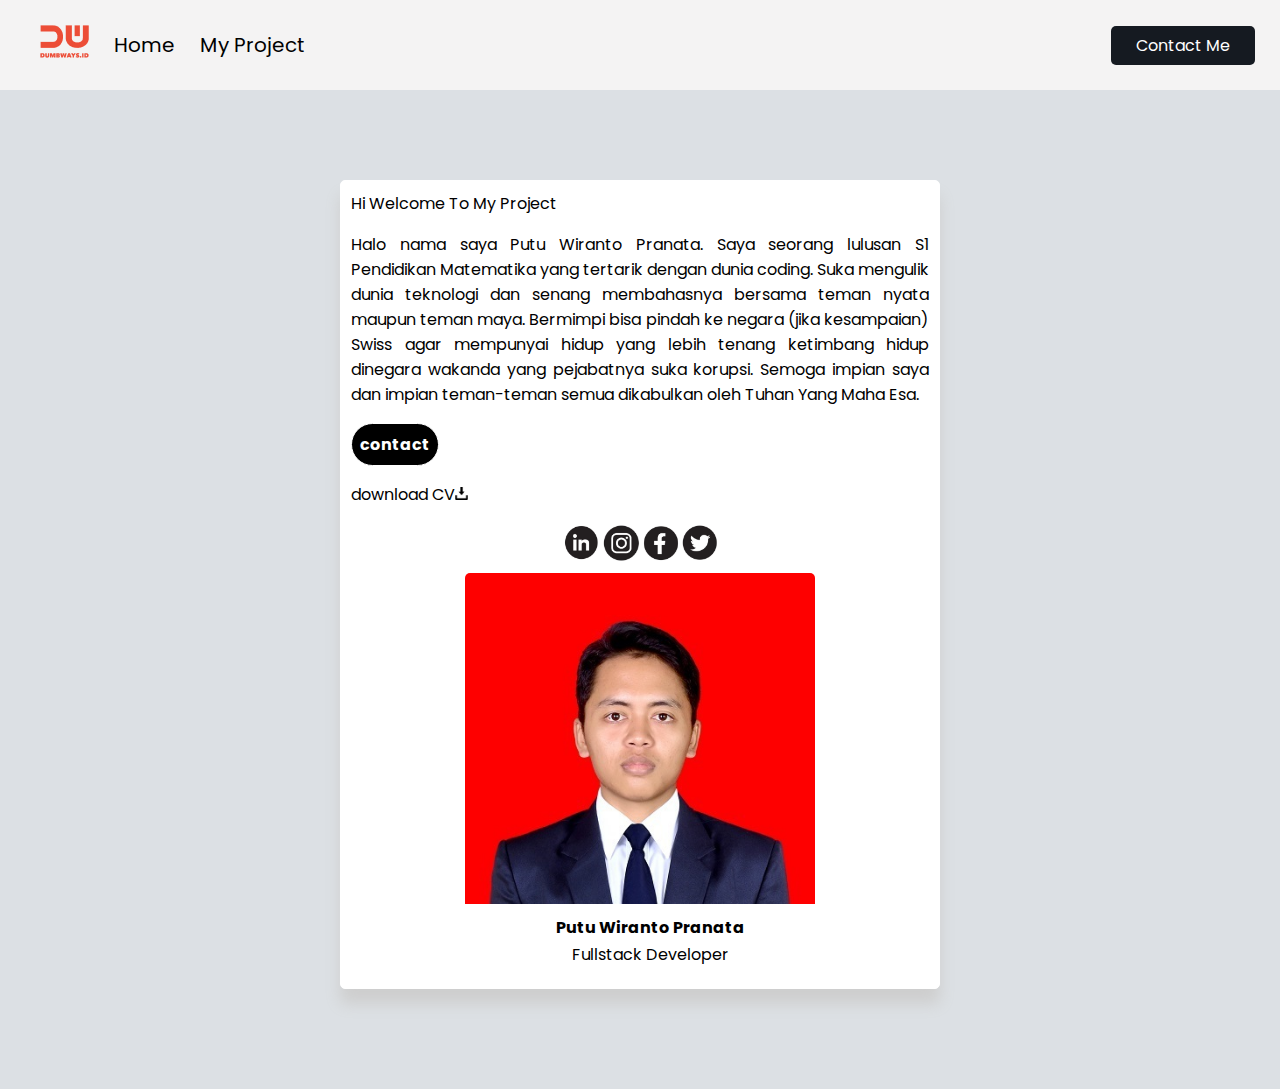
<file: index.html>
<html>
    <head>
        <title>Personal Web</title>
        <link rel="stylesheet" href="style.css">
    </head>
    <body>
        <nav>
            <div class="nav-left">
                <ul>
                    <li>
                        <img src="image/logo.png" alt="logo" />
                    </li>
                    <li>
                        <a href="index.html">Home</a>
                    </li>
                    <li>
                        <a href="#">My Project</a>
                    </li>
                </ul>
            </div>
            <div class="nav-right">
                <a href="contact.html">Contact Me</a>
            </div>
        </nav>
        <div Style="
        width : 600px;
        border: 0px solid white;
        margin: 90px auto;
        padding-bottom: 10px;
        font-family: Verdana, Geneva, Tahoma, sans-serif;
        ">
        <div style="
            border: 1px solid white;  
            padding: 10px;
            border-radius: 5px;
            box-shadow: 0 15px 15px #cecece; 
            background-color: white;
            ">
        <div 
           <h1>Hi Welcome To My Project</h1>
                <p align="justify"> Halo nama saya Putu Wiranto Pranata. Saya seorang lulusan S1 Pendidikan Matematika yang tertarik dengan dunia coding. 
                    Suka mengulik dunia teknologi dan senang membahasnya bersama teman nyata maupun teman maya. 
                    Bermimpi bisa pindah ke negara (jika kesampaian) Swiss agar mempunyai hidup yang lebih tenang ketimbang hidup 
                    dinegara wakanda yang pejabatnya suka korupsi. Semoga impian saya dan impian teman-teman semua dikabulkan oleh Tuhan Yang Maha Esa.</p>
                    <div>
    <table style="
        width: 15%;
        border:1px solid white;
        border-radius:30px;
        background-color: black;
        padding : 5px;
        ">
            <th style="color: white">contact</th>
        </table><p>download CV<img src="./image/down.png" style = "width:13px;"></p>
        <div style="
            display: flex;
            justify-content: center;
            height: 40px;
            margin:10px auto;
            ">
       <img src ="./image/ln.jpg" alt ="linkedin"/>
       <img src ="./image/ig.jpg" alt ="instagram"/>
       <img src ="./image/fb.jpg" alt ="facebook"/>
       <img src ="./image/twt.jpg" alt ="twitter"/>
    </div>
</section>
</div>
</div>

        <div class="anu"style="
            width: 350px;
            border: 0px solid black; 
            margin: 10px auto; 
            padding: 0px;
            border-radius: 10px;
            border-collapse: collapse;
            box-shadow: 0 0 15px white; 
            justify-content: right;
            
        ">
          <img src="./image/aku.jpg" style="width: 100%; height: auto; border-radius: 5px 5px 0 0; border-collapse:collapse; 10px 10px 0 0;" alt ="Putu Wiranto Pranata"/>
          
        <div>
    <table style="
            border: 0px double black;
            background-color: white;
            width: 100%;
            text-align: center;
            border-collapse: collapse;
            margin: 10px;
            margin-bottom: 10px;
            text-align: center;
          ">
            <tr style="border: 0px solid black;">
                <th style="border: 0px solid black;">Putu Wiranto Pranata</th>
            </tr>
            <tr style="border: 0px solid black;">
                <td style="border: 0px solid black;">Fullstack Developer</td>
            </tr>
    </table>
          </div>
        </div>
    </div>

        </div>
    </body>
</html>
</file>
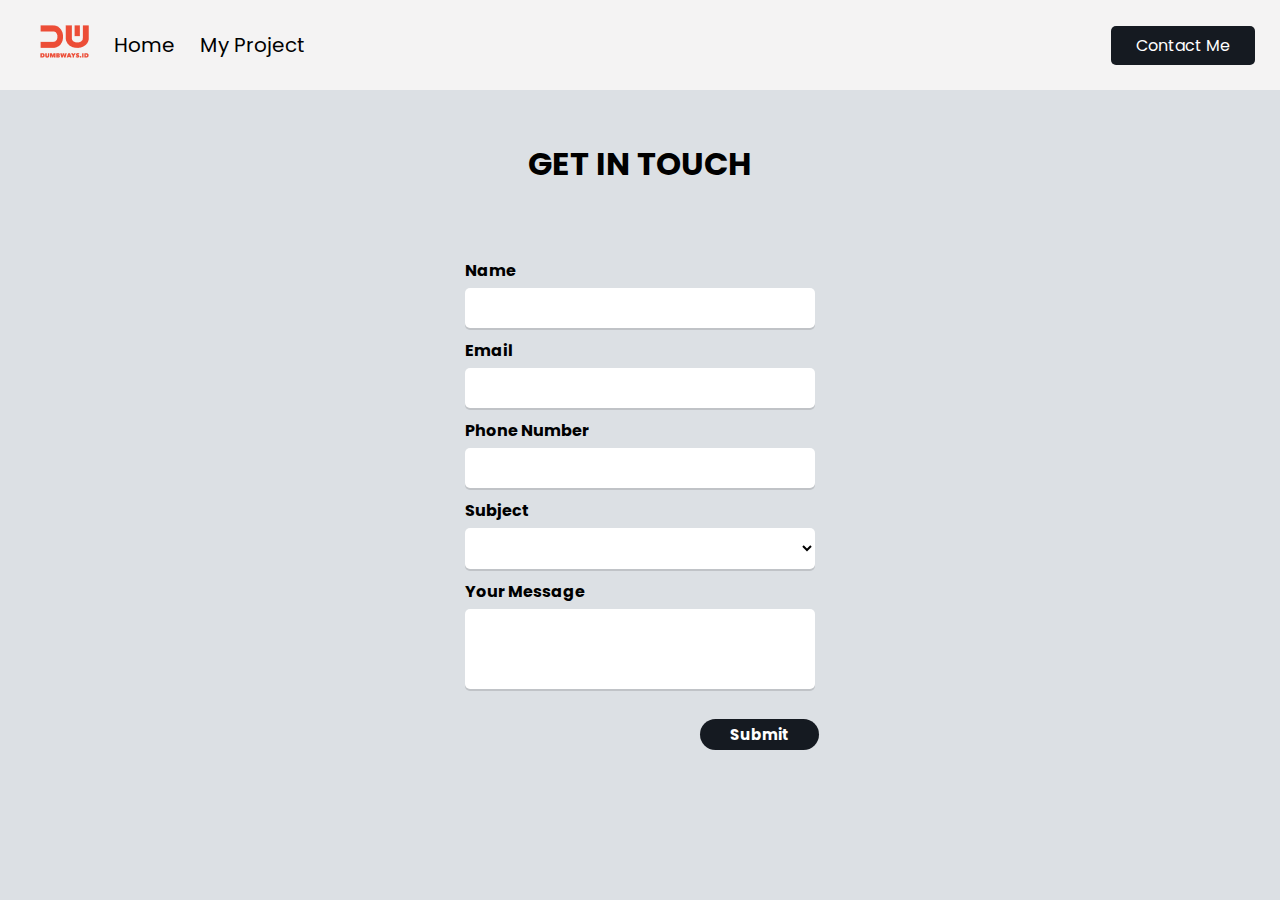
<file: contact.html>
<html>
    <head>
        <title>Contact Form</title>
        <link rel="stylesheet" href="contact.css">
        <link rel="stylesheet" href= "https://fontawesome.com/icons/sort-down?f=classic&s=solid">
    </head>
    <body>
        <nav>
            <div class="nav-left">
                <ul>
                    <li>
                        <img src="image/logo.png" alt="logo" />
                    </li>
                    <li>
                        <a href="index.html">Home</a>
                    </li>
                    <li>
                        <a href="#">My Project</a>
                    </li>
                </ul>
            </div>
            <div class="nav-right">
                <a href="contact.html">Contact Me</a>
            </div>
        </nav>
        <div>
            <h1 style="text-align: center;
                margin: 50px 0;
                ">GET IN TOUCH</h1>
        </div>
        
        <form>
            <div>
                <label for="input-name">Name</label>
                <input type="text" id="input-name" required />
            </div>
            
            <div>
                <label for="input-email">Email</label>
                <input type="email" id="input-email" required />
            </div>

            <div>
                <label for="input-number">Phone Number</label>
                <input type="number" id="input-number" required />
            </div>

            <div>
                <label for="input-subject">Subject</label>
                <select id="input-subject" required>
                    <option value="" hidden></option>
                    <option>Frontend</option>
                    <option>Backend</option>
                    <option>Fullstack</option>
                </select>
            </div>

            <div>
                <label for="input-message">Your Message</label>
                <textarea required rows="3" cols="10" class="" id="input-message"></textarea>
            </div>

            <div>
                <button>Submit</button>
            </div>
        </form>
    </body>
</html>
</file>
<file: style.css>
@import url('https://fonts.googleapis.com/css2?family=Poppins:wght@100;200;300;400;500;600;700;800;900&display=swap');

* {
    text-decoration: none;
    font-family: 'Poppins', sans-serif;
    color: black;
}
body {
    margin: 0;
    padding: 0;
    background-color: #dce0e4;">
}

nav {
    background-color: #f4f3f3;
    display: flex;
    align-items: center;
    height: 10vh;
    width: 100vw;
}

nav ul {
    display: flex;
    list-style-type: none;
    align-items: center;
}

nav ul li {
    margin-right: 25px;
    font-size: 20px;
}

nav ul li .active {
    color: orangered;
}

.nav-left { 
    flex: 50%; 
   
}
.nav-right { 
    flex: 50%;
    text-align: end;
    margin-right: 25px;
}

.nav-right a {
    background-color: #151a21;
    padding: 8px 25px;
    color: white;
    border-radius: 5px;
}
.container {
    display: flex;
    height: auto;
    align-items: center;
    max-width: max-content;
    justify-content: center;
    
}
.right {
    flex: 70%;
    margin-left: 50px;
}
.box{
    align-items: center;
     justify-content: center;
     background-color: white;
     height: auto; width: auto;
     margin: 60px 80px 20vh;
     border-radius: 20px;
     box-shadow: 0 2px 7px;
}
</file>
<file: contact.css>
@import url('https://fonts.googleapis.com/css2?family=Poppins:wght@100;200;300;400;500;600;700;800;900&display=swap');

* {
    text-decoration: none;
    font-family: 'Poppins', sans-serif;
    color: black;
  }


body {
    margin: 0;
    padding: 0;
    background-color: #dce0e4;">
}

nav {
    background-color: #f4f3f3;
    display: flex;
    align-items: center;
    height: 10vh;
    width: 100vw;
}

nav ul {
    display: flex;
    list-style-type: none;
    align-items: center;
}

nav ul li {
    margin-right: 25px;
    font-size: 20px;
}

nav ul li .active {
    color: orangered;
}

.nav-left { 
    flex: 50%; 
   
}
.nav-right { 
    flex: 50%;
    text-align: end;
    margin-right: 25px;
}

.nav-right a {
    background-color: #151a21;
    padding: 8px 25px;
    color: white;
    border-radius: 5px;
}

form {
    width: 350px;
    margin: 50px auto;
    padding: 10px;
}

form div {
    margin-top: 10px;
}

label {
    font-weight: bold;
}

input, select, textarea {
    background-color: white;
    width: 100%;
    padding: 10px;
    margin-top: 5px;
    border-radius: 5px;
    border: 0px solid black;
    resize: none;
    box-shadow: 0 2px #c0c3c7;
}

button {
    background-color:  #151a21;
    color: white;
    padding: 4px 30px;
    border: none;
    border-radius: 5px;
    margin-top: 5px;
    font-size: 15px;
    cursor: pointer;
    border-radius: 50px;
    margin-left: 235px;
    margin-top: 20px;
    font-weight: bold;
}

button:hover {
    background-color: #c0c3c7;
}
</file>
